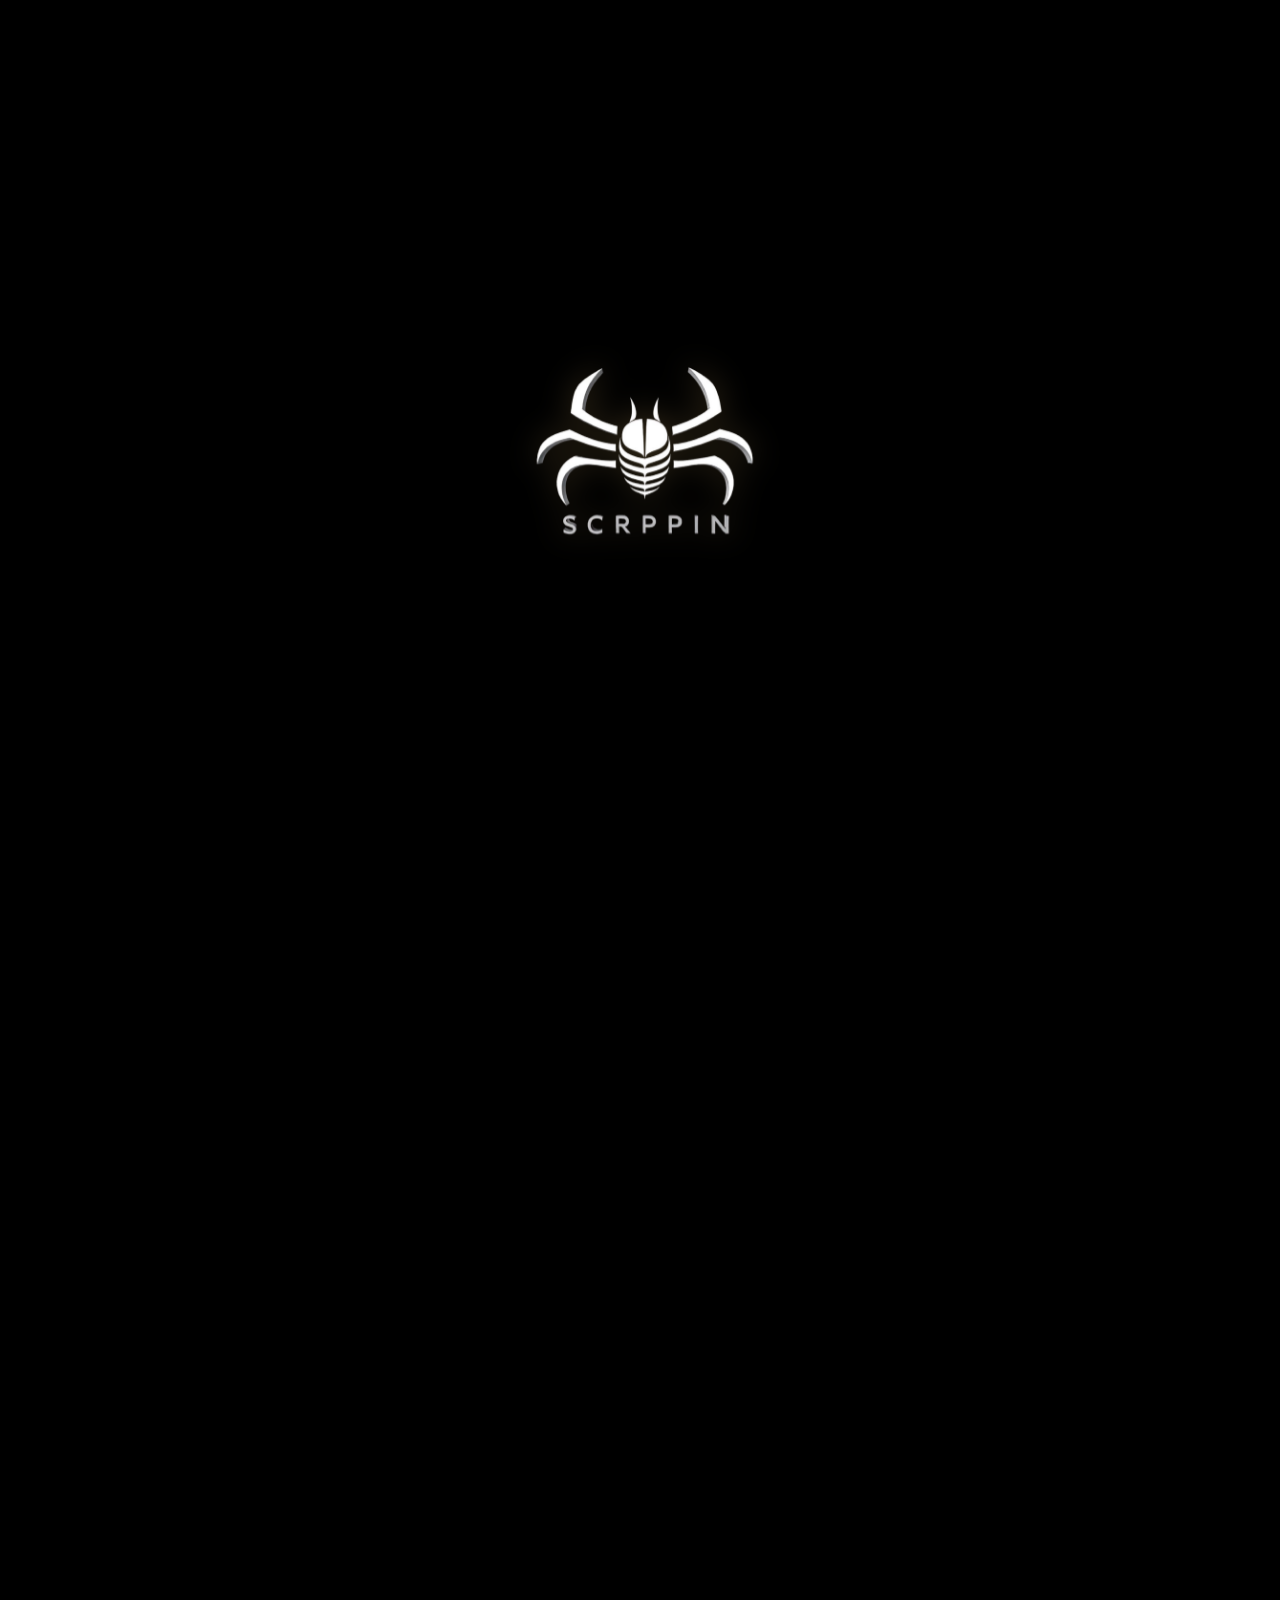
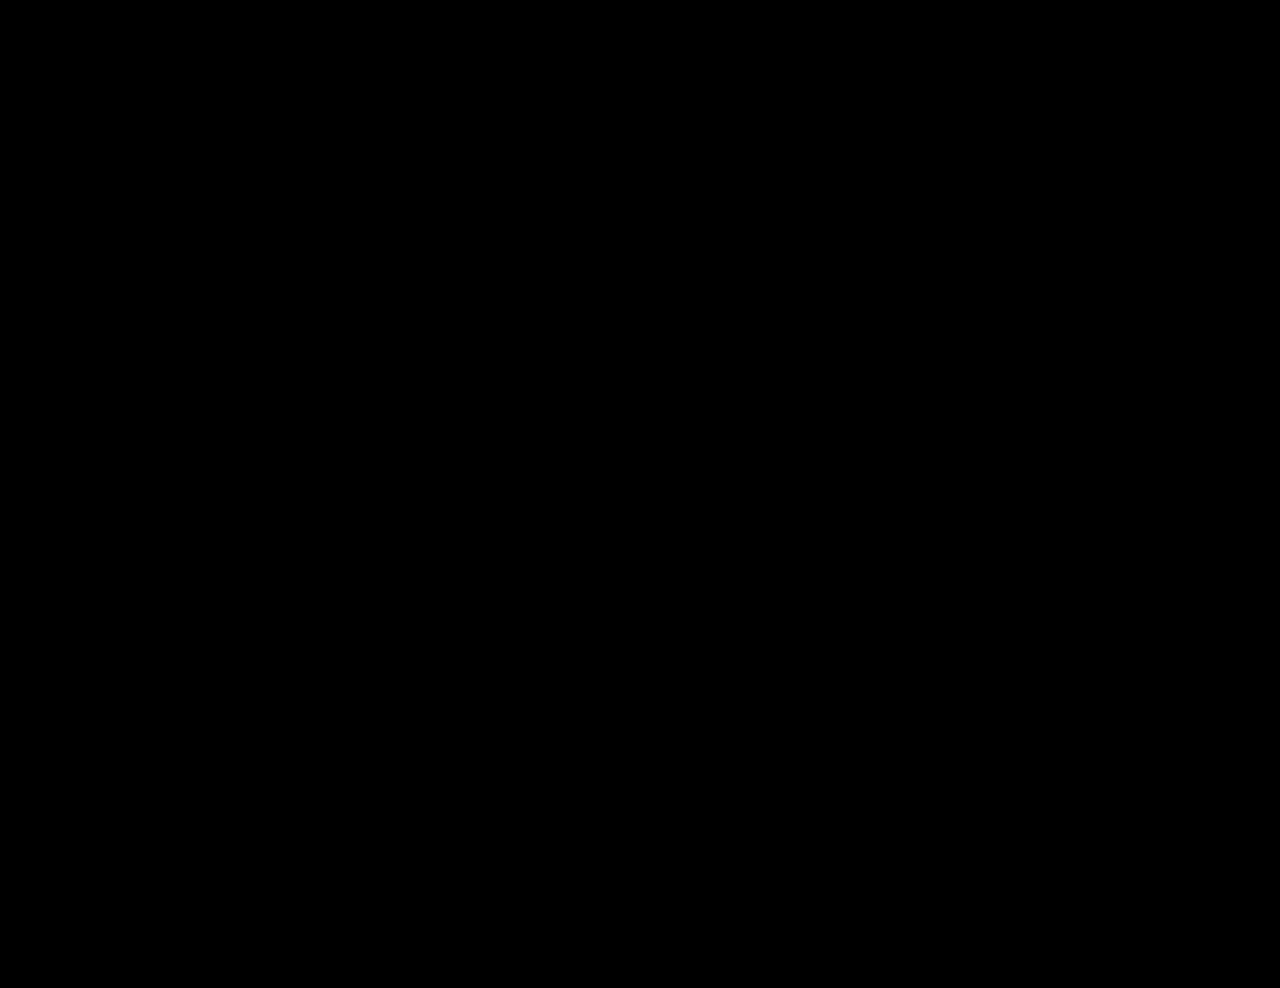
<file: index.html>
<!DOCTYPE html>
<html lang="id">
<head>
    <meta charset="UTF-8">
    <meta name="viewport" content="width=device-width, initial-scale=1.0">
    <title>Scorpio Productions | Into The Shadows</title>
    <link rel="stylesheet" href="assets/css/style.css">
    <link href="https://fonts.googleapis.com/css2?family=Cinzel:wght@600;800&family=Montserrat:wght@300;400;700;900&display=swap" rel="stylesheet">
    <style>
        /* Mengatur posisi hero agar kontennya turun mentok ke bawah */
        .hero {
            align-items: flex-end !important;
            padding-bottom: 80px !important;
        }
    </style>
</head>
<body>

    <div id="loader">
        <div class="scorpio-logo-placeholder">
            <img src="assets/images/logo-navbar.png" alt="Scorpio Logo" class="loader-logo-img">
        </div>
    </div>

    <div id="content">
        <nav class="navbar" id="navbar">
            <a href="index.html" class="logo">
                <img src="assets/images/logo-navbar1.png" alt="Scorpio">
                <span class="logo-text">SCORPION</span>
            </a>
            <ul class="nav-links">
                <li><a href="index.html" class="active">Home</a></li>
                <li><a href="projects.html">Films</a></li>
                <li><a href="about.html">About</a></li>
                <li><a href="contact.html">Contact</a></li>
            </ul>   
        </nav>

        <!-- HERO SECTION: POSISI TURUN MENTOK KE BAWAH -->
        <header class="hero" style="background: url('assets/images/1(1).png') no-repeat center center/cover; background-attachment: fixed;">
            <div class="hero-overlay"></div>
            <div class="hero-content" style="margin-bottom: 10px;">
                <span class="badge">PROJECT ARCHIVES DURING THE LECTURE PERIOD</span>
                <p style="font-size: 16px; font-weight: 600; line-height: 1.8; color: #fff;">
                    🥇 Lelah (2025) A short Documentary Film<br>
                    🥈 Sebentuk Rasa di Panggung Semesta<br>
                    🏅 The Wrath Of Anneliese
                </p>
            </div>
        </header>

        <!-- LATEST VISIONS SECTION -->
        <section class="latest-releases">
            <div class="section-header js-scroll slide-up">
                <h2>Latest <span>Visions</span></h2>
                <a href="projects.html" class="view-all">View All ➔</a>
            </div>
            
            <div class="film-grid">
                <a href="projects/the-wrath-of-anneliese.html" class="film-card js-scroll slide-up">
                    <img src="assets/images/ane.jpeg" alt="The Wrath of Anneliese">
                    <div class="film-overlay"></div>
                    <div class="film-info">
                        <h3>The Wrath of Anneliese</h3>
                        <p>Horror / Mystery</p>
                    </div>
                </a>
                <a href="projects/lelah.html" class="film-card js-scroll slide-up" style="transition-delay: 0.2s;">
                    <img src="assets/images/Lelah.png" alt="Lelah">
                    <div class="film-overlay"></div>
                    <div class="film-info">
                        <h3>Lelah</h3>
                        <p>Short Documentary Film</p>
                    </div>
                </a>
                <a href="projects/sebentuk-rasa.html" class="film-card js-scroll slide-up" style="transition-delay: 0.4s;">
                    <img src="assets/images/rasa (1).jpeg" alt="Sebentuk Rasa di Panggung Semesta">
                    <div class="film-overlay"></div>
                    <div class="film-info">
                        <h3>Sebentuk Rasa di Panggung Semesta</h3>
                        <p>Artistic / Dramatic</p>
                    </div>
                </a>
            </div>
        </section>

        <footer>
            <h2><img src="assets/images/logo-navbar.png" alt="Scorpio" style="height: 20px; vertical-align: middle; margin-right: 10px;"> SCORPIO PRODUCTIONS</h2>
            <p>&copy; 2024 Scorpio Productions. All rights reserved.</p>
        </footer>
    </div>

    <script src="assets/js/main.js"></script>
</body>
</html>
</file>
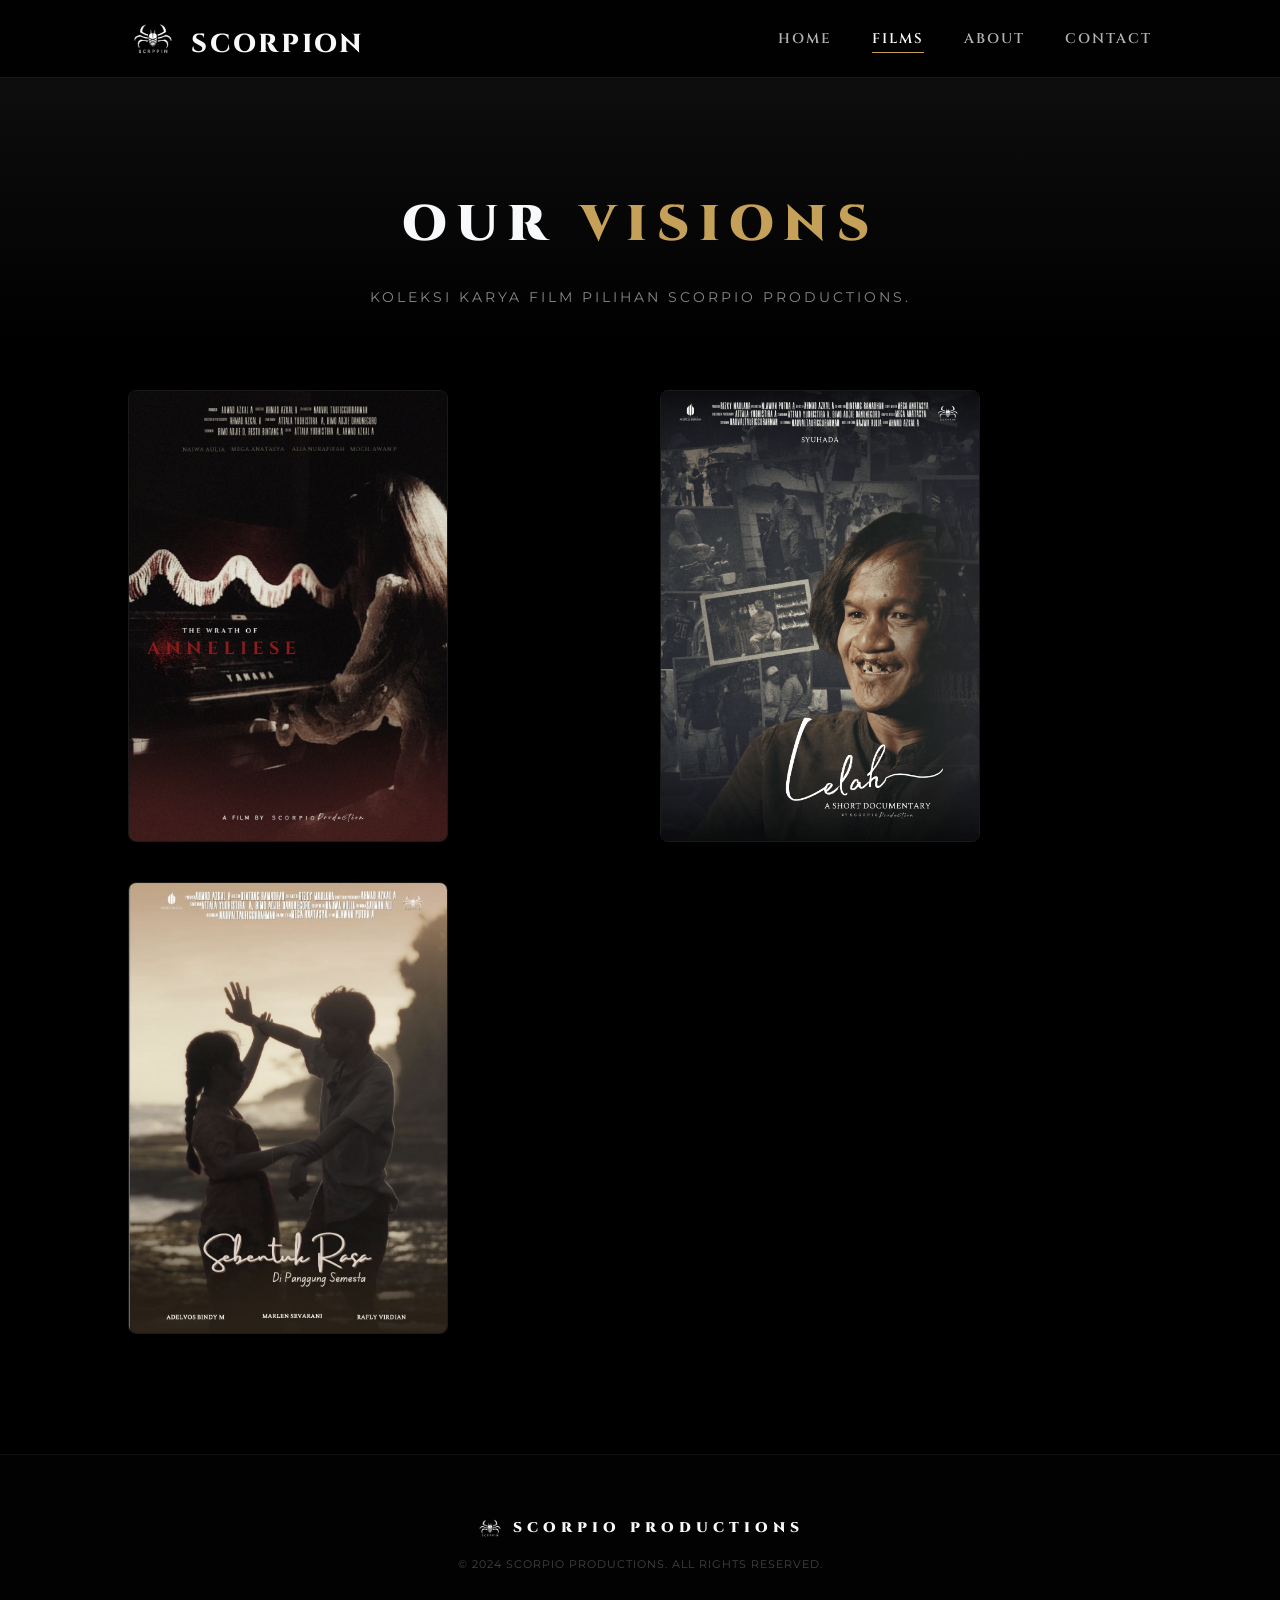
<file: projects.html>
<!DOCTYPE html>
<html lang="id">
<head>
    <meta charset="UTF-8">
    <meta name="viewport" content="width=device-width, initial-scale=1.0">
    <title>Films | Scorpio Productions</title>
    <link rel="stylesheet" href="assets/css/style.css">
    <link href="https://fonts.googleapis.com/css2?family=Cinzel:wght@600;800&family=Montserrat:wght@300;400;600;700;900&display=swap" rel="stylesheet">
    
    <style>
        /* --- CONTAINER GRID STATIS (DI TENGAH) --- */
        .slider-container {
            position: relative;
            padding: 0 20px;
            margin: 50px auto 100px auto;
            max-width: 1400px;
        }

        .film-track {
            display: flex;
            justify-content: center;
            align-items: center;
            flex-wrap: wrap;
            gap: 30px;
            padding: 20px 0;
        }

        /* --- FILM CARD --- */
        .film-card {
            flex: 0 0 320px;
            width: 320px;
            background-color: #050505;
            border: 1px solid #1a1a1a;
            position: relative;
            user-select: none;
            overflow: hidden;
            cursor: pointer;
            text-decoration: none;
            display: block;
            border-radius: 8px;
        }

        .film-card img.poster {
            width: 100%;
            height: 450px;
            object-fit: cover;
            padding: 0;
            pointer-events: none;
            transition: opacity 0.5s ease;
            display: block;
        }

        .film-card video.trailer {
            position: absolute;
            top: 0;
            left: 0;
            width: 100%;
            height: 450px;
            object-fit: cover;
            opacity: 0;
            transition: opacity 0.5s ease;
            z-index: 1;
        }

        .hover-overlay {
            position: absolute;
            top: 0;
            left: 0;
            width: 100%;
            height: 450px;
            background: rgba(0, 0, 0, 0.6);
            display: flex;
            justify-content: center;
            align-items: center;
            opacity: 0;
            transition: opacity 0.5s ease;
            z-index: 2;
        }

        .hover-text {
            color: #fff;
            font-family: 'Montserrat', sans-serif;
            font-size: 11px;
            font-weight: 600;
            letter-spacing: 2px;
            text-transform: uppercase;
            padding: 12px 20px;
            border-radius: 4px;
            transform: translateY(20px);
            transition: transform 0.5s ease, border-color 0.3s ease;
            text-align: center;
        }

        .film-card:hover .hover-text {
            border-color: #fff;
        }

        .film-info {
            position: absolute;
            bottom: 0;
            left: 0;
            width: 100%;
            padding: 30px 20px 20px;
            background: linear-gradient(to top, rgba(0,0,0,0.9) 20%, transparent);
            z-index: 3;
            color: #fff;
        }

        .film-info h3 {
            margin: 0 0 5px 0;
            font-family: 'Cinzel', serif;
            font-size: 1.2rem;
            letter-spacing: 1px;
        }

        .film-info p {
            margin: 0;
            color: #aaa;
            font-family: 'Montserrat', sans-serif;
            font-size: 0.85rem;
            text-transform: uppercase;
            letter-spacing: 2px;
        }

        .film-card:hover img.poster {
            opacity: 0;
        }

        .film-card:hover video.trailer {
            opacity: 1;
        }

        .film-card:hover .hover-overlay {
            opacity: 1;
        }

        .film-card:hover .hover-text {
            transform: translateY(0);
        }

        
    </style>
</head>
<body>
    <div id="content" class="show-content">
        
        <!-- Navbar -->
        <nav class="navbar nav-scrolled" id="navbar">
            <a href="index.html" class="logo">
                <img src="assets/images/logo-navbar.png" alt="Scorpio">
                <span class="logo-text">SCORPION</span>
            </a>
            <ul class="nav-links">
                <li><a href="index.html">Home</a></li>
                <li><a href="projects.html" class="active">Films</a></li>
                <li><a href="about.html">About</a></li>
                <li><a href="contact.html">Contact</a></li>
            </ul>
        </nav>

        <!-- Header -->
        <header class="page-header" style="text-align: center; padding: 180px 10% 40px 10%;">
            <h1 style="font-family: 'Cinzel', serif; font-size: clamp(36px, 6vw, 50px); letter-spacing: 10px; margin-bottom: 15px;">
                OUR <span>VISIONS</span>
            </h1>
            <p style="color: #888; font-size: 14px; letter-spacing: 3px; text-transform: uppercase; max-width: 600px; margin: 0 auto;">
                Koleksi karya film pilihan Scorpio Productions.
            </p>
        </header>

        <!-- Container Kartu Film -->
        <section class="latest-releases" style="padding-top: 40px;">
            <div class="film-grid">
                
                <!-- 1. The Wrath of Anneliese -->
                <a href="projects/the-wrath-of-anneliese.html" class="film-card">
                    <img src="assets/images/ane.jpeg" alt="Poster Film" class="poster">
                    <video src="assets/images/ane.mp4" class="trailer" muted loop playsinline></video>
                    <div class="hover-overlay"><span class="hover-text">Tonton Selengkapnya</span></div>
                    <div class="film-info">
                        <h3>The Wrath of Anneliese</h3>
                        <p>Horror / Mystery</p>
                    </div>
                </a>

                <!-- 2. Lelah -->
                <a href="projects/lelah.html" class="film-card">
                    <img src="assets/images/Lelah.png" alt="Poster Film" class="poster">
                    <video src="assets/images/lelah.mp4" class="trailer" muted loop playsinline></video>
                    <div class="hover-overlay"><span class="hover-text">Tonton Selengkapnya</span></div>
                    <div class="film-info">
                        <h3>Lelah</h3>
                        <p>Short Film</p>
                    </div>
                </a>

                <!-- 3. Sebentuk Rasa -->
                <a href="projects/sebentuk-rasa.html" class="film-card">
                    <img src="assets/images/rasa (1).jpeg" alt="Poster Film" class="poster">
                    <video src="assets/images/suara.mp4" class="trailer" muted loop playsinline></video>
                    <div class="hover-overlay"><span class="hover-text">Tonton Selengkapnya</span></div>
                    <div class="film-info">
                        <h3>Sebentuk Rasa</h3>
                        <p>Artistic</p>
                    </div>
                </a>

            </div>
        </section>

        <footer>
            <h2><img src="assets/images/logo-navbar.png" alt="Scorpio" style="height: 20px; vertical-align: middle; margin-right: 10px;"> SCORPIO PRODUCTIONS</h2>
            <p>&copy; 2024 Scorpio Productions. All rights reserved.</p>
        </footer>
    </div>

    <script>
        // Efek interaksi hover untuk memutar video trailer lokal
        const cards = document.querySelectorAll('.film-card');
        cards.forEach(card => {
            const video = card.querySelector('.trailer');
            card.addEventListener('mouseenter', () => {
                if (video) video.play();
            });
            card.addEventListener('mouseleave', () => {
                if (video) {
                    video.pause();
                    video.currentTime = 0; 
                }
            });
        });
    </script>
</body>
</html>
</file>
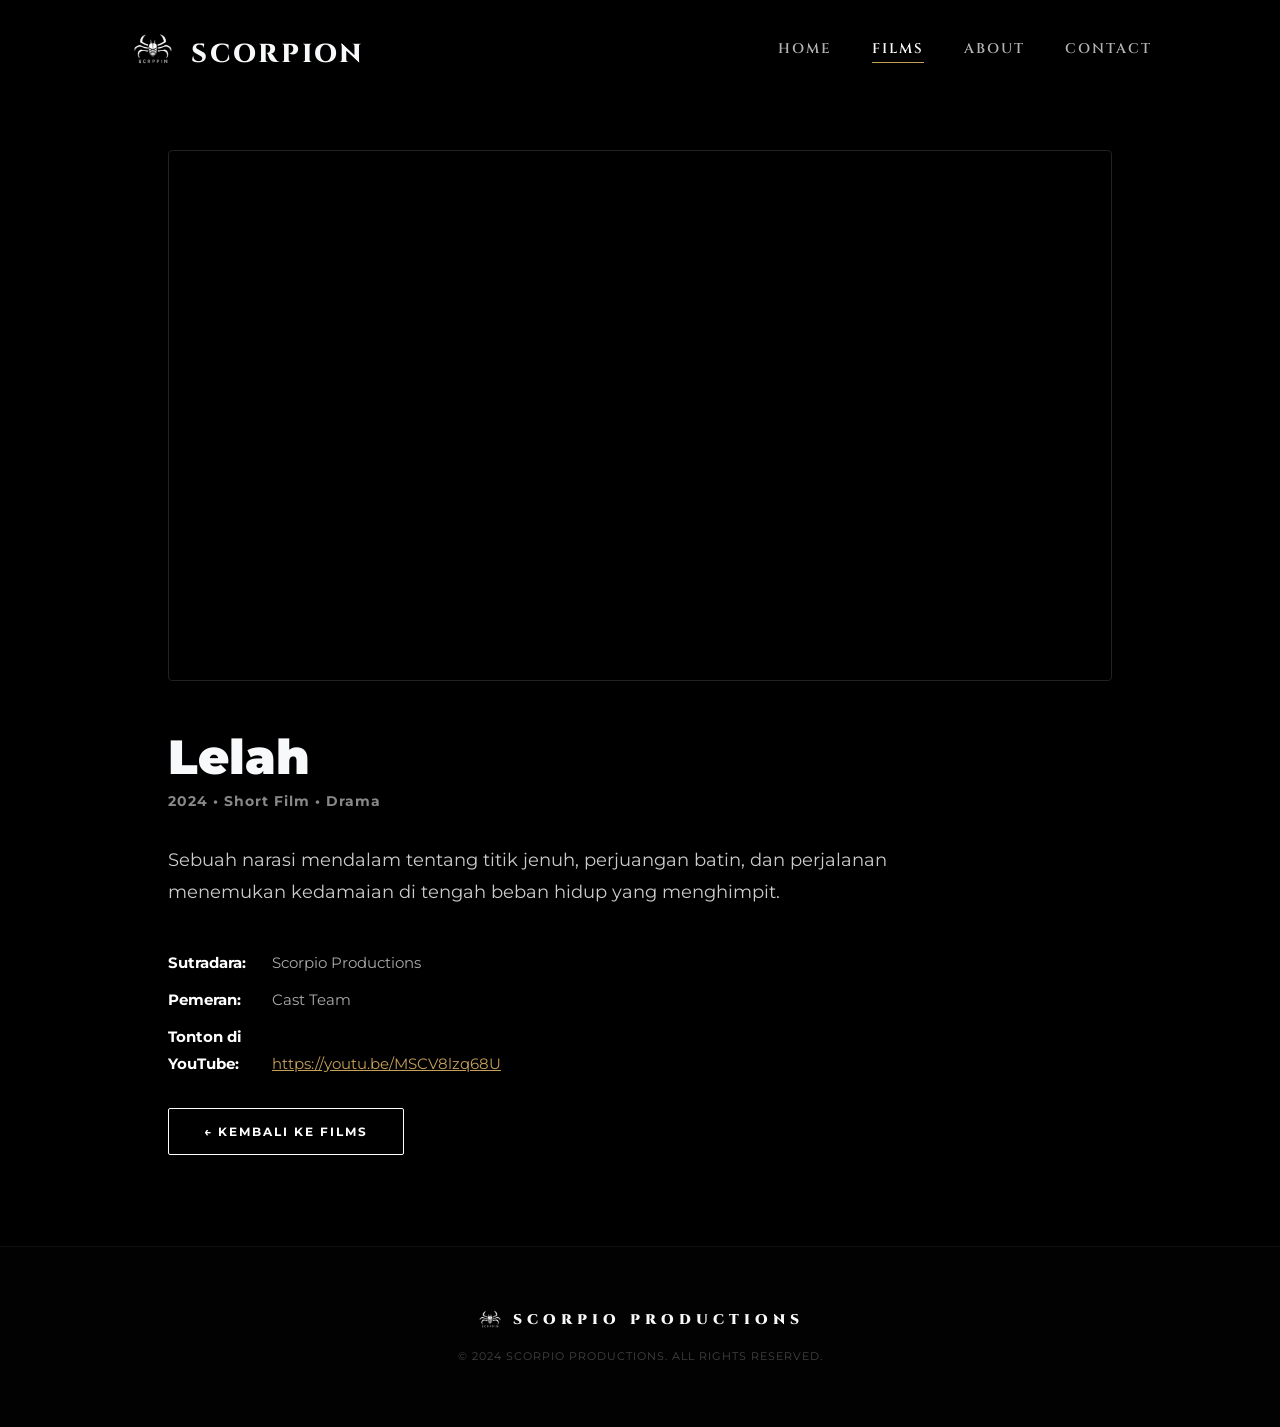
<file: projects/lelah.html>
<!DOCTYPE html>
<html lang="id">
<head>
    <meta charset="UTF-8">
    <meta name="viewport" content="width=device-width, initial-scale=1.0">
    <title>Lelah | Scorpio Productions</title>
    <link rel="stylesheet" href="../assets/css/style.css">
    <link href="https://fonts.googleapis.com/css2?family=Cinzel:wght@600;800&family=Montserrat:wght@300;400;700;900&display=swap" rel="stylesheet">
</head>
<body>

    <div id="content" class="show-content">
        <nav class="navbar nav-scrolled" id="navbar">
            <a href="../index.html" class="logo">
                <img src="../assets/images/logo-navbar.png" alt="Scorpio">
                <span class="logo-text">SCORPION</span>
            </a>
            <ul class="nav-links">
                <li><a href="../index.html">Home</a></li>
                <li><a href="../projects.html" class="active">Films</a></li>
                <li><a href="../about.html">About</a></li>
                <li><a href="../contact.html">Contact</a></li>
            </ul>
        </nav>

        <section class="movie-detail js-scroll slide-up">
            <!-- Video Container YouTube Embed -->
            <div class="video-container">
                <iframe 
                    width="100%" 
                    height="100%" 
                    src="https://www.youtube.com/embed/MSCV8lzq68U?autoplay=0&rel=0" 
                    title="Lelah - Short Film" 
                    frameborder="0" 
                    allow="accelerometer; autoplay; clipboard-write; encrypted-media; gyroscope; picture-in-picture" 
                    allowfullscreen>
                </iframe>
            </div>

            <div class="movie-info-content">
                <h1>Lelah</h1>
                <div class="movie-meta">2024 &bull; Short Film &bull; Drama</div>
                <p class="synopsis">
                    Sebuah narasi mendalam tentang titik jenuh, perjuangan batin, dan perjalanan menemukan kedamaian di tengah beban hidup yang menghimpit.
                </p>
                
                <div class="movie-credits">
                    <p><strong>Sutradara:</strong> Scorpio Productions</p>
                    <p><strong>Pemeran:</strong> Cast Team</p>
                    <p><strong>Tonton di YouTube:</strong> <a href="https://youtu.be/MSCV8lzq68U" target="_blank" style="color: var(--accent-color); text-decoration: underline;">https://youtu.be/MSCV8lzq68U</a></p>
                </div>

                <div style="margin-top: 40px;">
                    <a href="../projects.html" class="btn btn-secondary">&larr; Kembali ke Films</a>
                </div>
            </div>
        </section>

        <footer>
            <h2><img src="../assets/images/logo-navbar.png" alt="Scorpio" style="height: 20px; vertical-align: middle; margin-right: 10px;"> SCORPIO PRODUCTIONS</h2>
            <p>&copy; 2024 Scorpio Productions. All rights reserved.</p>
        </footer>
    </div>

    <script src="../assets/js/main.js"></script>
</body>
</html>
</file>
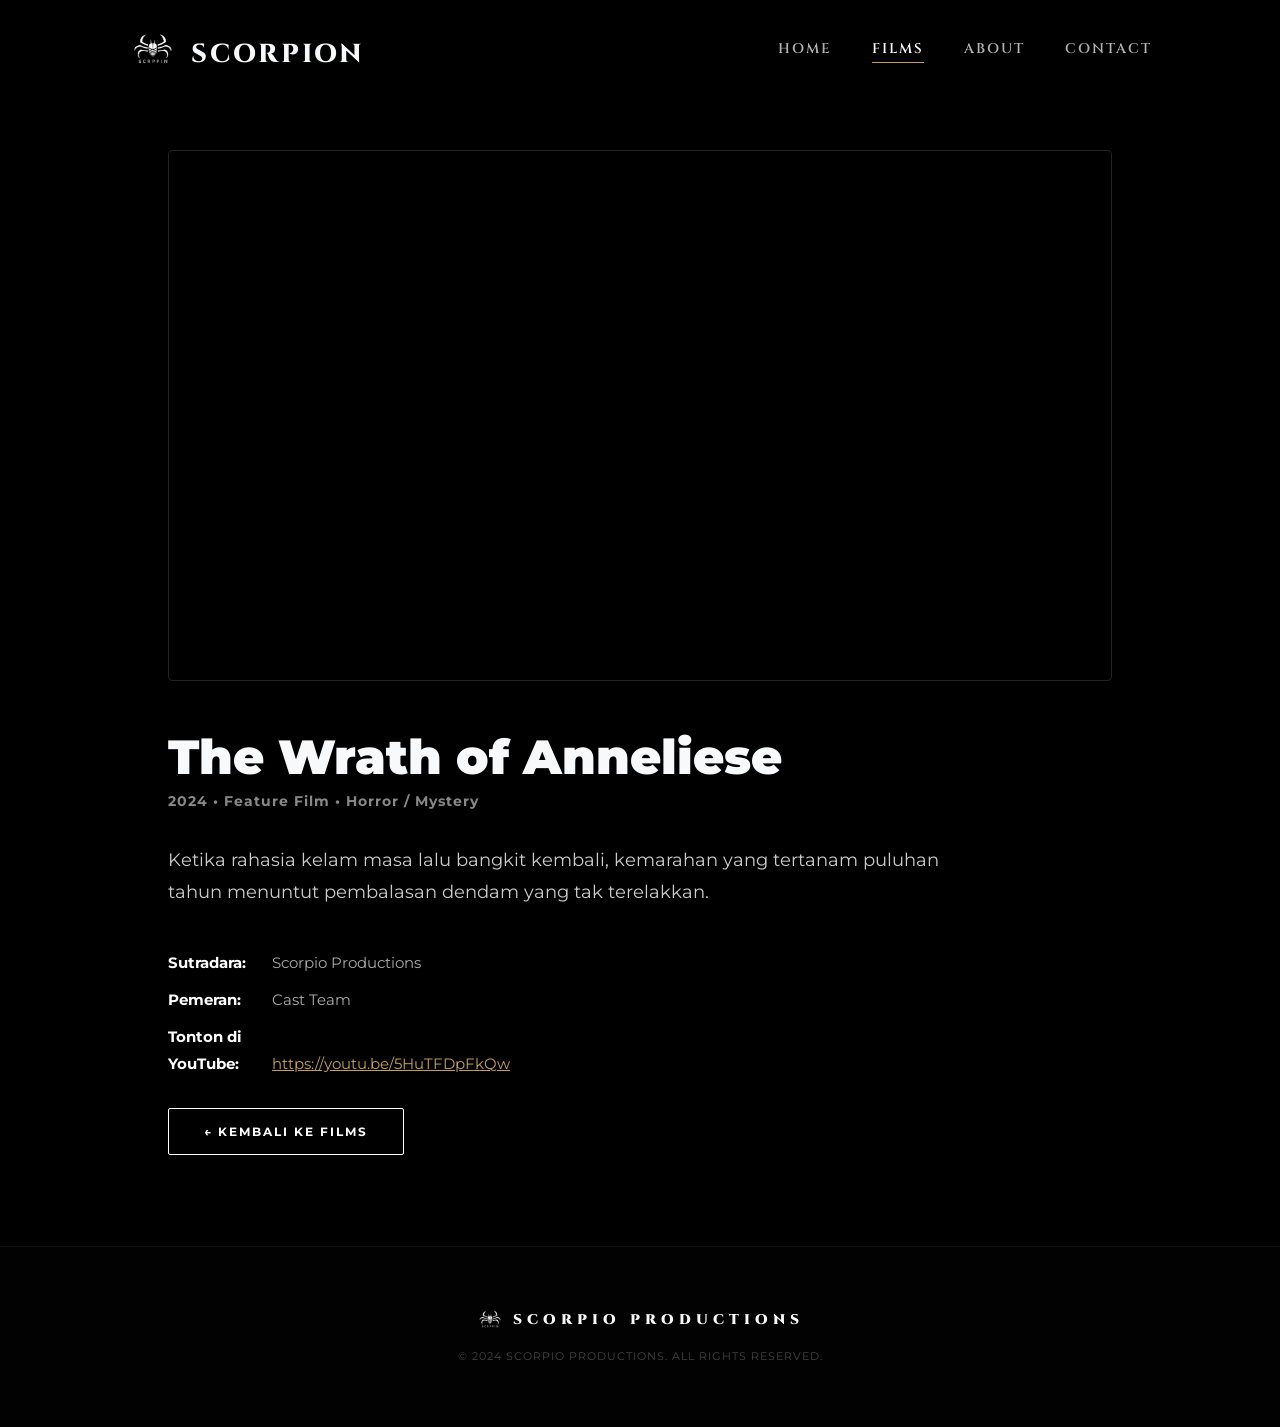
<file: projects/the-wrath-of-anneliese.html>
<!DOCTYPE html>
<html lang="id">
<head>
    <meta charset="UTF-8">
    <meta name="viewport" content="width=device-width, initial-scale=1.0">
    <title>The Wrath of Anneliese | Scorpio Productions</title>
    <link rel="stylesheet" href="../assets/css/style.css">
    <link href="https://fonts.googleapis.com/css2?family=Cinzel:wght@600;800&family=Montserrat:wght@300;400;700;900&display=swap" rel="stylesheet">
</head>
<body>

    <div id="content" class="show-content">
        <nav class="navbar nav-scrolled" id="navbar">
            <a href="../index.html" class="logo">
                <img src="../assets/images/logo-navbar.png" alt="Scorpio">
                <span class="logo-text">SCORPION</span>
            </a>
            <ul class="nav-links">
                <li><a href="../index.html">Home</a></li>
                <li><a href="../projects.html" class="active">Films</a></li>
                <li><a href="../about.html">About</a></li>
                <li><a href="../contact.html">Contact</a></li>
            </ul>
        </nav>

        <section class="movie-detail js-scroll slide-up">
            <!-- Video Container YouTube Embed -->
            <div class="video-container">
                <iframe 
                    width="100%" 
                    height="100%" 
                    src="https://www.youtube.com/embed/5HuTFDpFkQw?autoplay=0&rel=0" 
                    title="The Wrath of Anneliese" 
                    frameborder="0" 
                    allow="accelerometer; autoplay; clipboard-write; encrypted-media; gyroscope; picture-in-picture" 
                    allowfullscreen>
                </iframe>
            </div>

            <div class="movie-info-content">
                <h1>The Wrath of Anneliese</h1>
                <div class="movie-meta">2024 &bull; Feature Film &bull; Horror / Mystery</div>
                <p class="synopsis">
                    Ketika rahasia kelam masa lalu bangkit kembali, kemarahan yang tertanam puluhan tahun menuntut pembalasan dendam yang tak terelakkan.
                </p>
                
                <div class="movie-credits">
                    <p><strong>Sutradara:</strong> Scorpio Productions</p>
                    <p><strong>Pemeran:</strong> Cast Team</p>
                    <p><strong>Tonton di YouTube:</strong> <a href="https://youtu.be/5HuTFDpFkQw" target="_blank" style="color: var(--accent-color); text-decoration: underline;">https://youtu.be/5HuTFDpFkQw</a></p>
                </div>

                <div style="margin-top: 40px;">
                    <a href="../projects.html" class="btn btn-secondary">&larr; Kembali ke Films</a>
                </div>
            </div>
        </section>

        <footer>
            <h2><img src="../assets/images/logo-navbar.png" alt="Scorpio" style="height: 20px; vertical-align: middle; margin-right: 10px;"> SCORPIO PRODUCTIONS</h2>
            <p>&copy; 2024 Scorpio Productions. All rights reserved.</p>
        </footer>
    </div>

    <script src="../assets/js/main.js"></script>
</body>
</html>
</file>
<file: assets/css/style.css>
/* =========================================================
   SCORPIO PRODUCTIONS - FINAL MASTER CSS
========================================================= */

/* --- 1. RESET & VARIABLES --- */
* { 
    margin: 0; 
    padding: 0; 
    box-sizing: border-box; 
    outline: none; 
}

:root {
    --bg-color: #000000; /* Hitam Pekat Sinematik */
    --text-color: #F8F9FA; /* Putih Tulang biar elegan */
    --accent-color: #C5A059; /* Emas Tembaga Kuno (Old Gold) */
    --accent-glow: rgba(197, 160, 89, 0.3);
    --card-bg: #050505;
    --font-main: 'Montserrat', sans-serif;
    --font-cinzel: 'Cinzel', serif; /* Font baru untuk Logo & Navbar */
    --transition-slow: cubic-bezier(0.77, 0, 0.175, 1);
    --transition-fast: cubic-bezier(0.23, 1, 0.32, 1);
}

html { 
    scroll-behavior: smooth; 
    background-color: var(--bg-color); 
}

body { 
    background-color: var(--bg-color); 
    color: var(--text-color); 
    font-family: var(--font-main); 
    line-height: 1.8; 
    overflow-x: hidden; 
}

a { 
    text-decoration: none; 
    color: var(--text-color); 
}


/* --- 2. LOADING SCREEN & CINEMATIC IMAGE REVEAL --- */
#loader {
    position: fixed; 
    top: 0; left: 0; 
    width: 100%; height: 100%;
    background-color: #000000; 
    z-index: 9999;
    display: flex; 
    justify-content: center; 
    align-items: center;
    transition: opacity 1.5s var(--transition-slow);
}

#loader.fade-out { 
    opacity: 0; 
    pointer-events: none; 
}

.scorpio-logo-placeholder { 
    display: flex; 
    justify-content: center; 
    align-items: center; 
}

.loader-logo-img {
    width: 280px; 
    opacity: 0; 
    transform: scale(0.85);
    filter: brightness(0) blur(15px);
}

.animate-logo .loader-logo-img {
    animation: cinematicReveal 2.5s cubic-bezier(0.25, 1, 0.5, 1) forwards,
               cinematicPulse 2s ease-in-out 2.5s infinite alternate;
}

@keyframes cinematicReveal {
    0% { opacity: 0; transform: scale(0.85); filter: brightness(0) blur(15px); }
    100% { opacity: 1; transform: scale(1); filter: brightness(1) drop-shadow(0 0 15px rgba(197, 160, 89, 0.3)) blur(0px); }
}

@keyframes cinematicPulse {
    0% { filter: brightness(1) drop-shadow(0 0 15px rgba(197, 160, 89, 0.3)); transform: scale(1); }
    100% { filter: brightness(1.2) drop-shadow(0 0 35px rgba(197, 160, 89, 0.8)); transform: scale(1.02); }
}


/* --- 3. MAIN CONTENT STRUCTURE --- */
#content { 
    opacity: 0; 
    transition: opacity 1s var(--transition-slow); 
}

#content.show-content { 
    opacity: 1; 
}


/* --- 4. SCROLL ANIMATIONS (UTILITY) --- */
.js-scroll { 
    opacity: 0; 
    transform: translateY(50px); 
    transition: opacity 0.8s var(--transition-fast), transform 0.8s var(--transition-fast); 
}

.js-scroll.is-visible { 
    opacity: 1; 
    transform: translateY(0); 
}


/* --- 5. NAVBAR (GLASSMORPHISM, 3D LOGO & FONT CINZEL) --- */
.navbar {
    display: flex; 
    justify-content: space-between; 
    align-items: center;
    padding: 25px 10%; 
    position: fixed; 
    width: 100%; 
    top: 0; 
    z-index: 1000;
    transition: padding 0.5s var(--transition-fast), background-color 0.5s var(--transition-fast);
}

.nav-scrolled { 
    padding: 15px 10%; 
    background-color: rgba(0, 0, 0, 0.9); 
    backdrop-filter: blur(15px); 
    border-bottom: 1px solid #1a1a1a; 
}

.navbar .logo { 
    display: flex; 
    align-items: center; 
    gap: 15px; 
    text-decoration: none; 
}


.navbar .logo .logo-text { 
    font-family: var(--font-cinzel); /* Font Cinematic */
    font-size: 26px; 
    font-weight: 800; 
    letter-spacing: 3px; 
    color: var(--text-color); 
    text-transform: uppercase; 
    transition: 0.3s; 
    
    
    transform: translateY(7px); 
}

.navbar .logo:hover .logo-text { 
    color: var(--accent-color); 
    text-shadow: 0 0 10px var(--accent-glow); 
    transform: translateY(5px); 
}


.navbar .logo img {
    height: 35px; 
    transform-style: preserve-3d;
    animation: flipLogoContinuous 2s ease-in-out infinite;
    transition: filter 0.3s;
}

@keyframes flipLogoContinuous {
    0% { transform: perspective(500px) rotateY(0deg); }
    80% { transform: perspective(500px) rotateY(360deg); }
    100% { transform: perspective(500px) rotateY(360deg); }
}

.nav-links { 
    display: flex; 
    list-style: none; 
    gap: 40px; 
}

/* Menu Navigasi (Font Cinzel) */
.nav-links a {
    font-family: var(--font-cinzel);
    color: rgba(255, 255, 255, 0.7); 
    font-size: 14px; 
    font-weight: 600;
    text-transform: uppercase; 
    letter-spacing: 2px; 
    transition: 0.3s; 
    position: relative; 
    padding-bottom: 5px;
}

.nav-links a::after { 
    content: ''; 
    position: absolute; 
    bottom: 0; left: 0; 
    width: 0; height: 1px; 
    background-color: var(--accent-color); 
    transition: width 0.3s; 
}

.nav-links a:hover, .nav-links a.active { color: var(--text-color); }
.nav-links a:hover::after, .nav-links a.active::after { width: 100%; }


/* --- 6. HERO SECTION (HOMEPAGE) --- */
.hero {
    height: 110vh; 
    display: flex; 
    justify-content: flex-start; 
    align-items: flex-end; /* Mengubah posisi teks menjadi di bawah (mentok) */
    padding: 0 10% 80px 10%; /* Menambahkan padding bawah agar tidak terlalu menempel ke tepi layar */
    position: relative; 
    background-color: #050505;
    background: url('https://via.placeholder.com/1920x1080/111/444?text=Cinematic+Still') no-repeat center center/cover; 
    background-attachment: fixed;
}

.hero-overlay { 
    position: absolute; 
    top: 0; left: 0; 
    width: 100%; height: 100%; 
    background: linear-gradient(70deg, rgba(0,0,0,1) 0%, rgba(0,0,0,0.6) 50%, rgba(0,0,0,0) 100%); 
    z-index: 1; 
}

.hero-content { 
    position: relative; 
    z-index: 2; 
    max-width: 700px; 
    opacity: 0; 
    transform: translateY(30px); 
    animation: heroReveal 1s var(--transition-slow) 3.6s forwards; 
}

@keyframes heroReveal { to { opacity: 1; transform: translateY(0); } }

.badge { 
    color: var(--accent-color); 
    font-weight: 700; 
    font-size: 11px; 
    letter-spacing: 3px; 
    text-transform: uppercase; 
    margin-bottom: 10px; 
    display: block; 
}

.hero-content h1 { 
    font-size: 80px; 
    font-weight: 900; 
    text-transform: uppercase; 
    margin: 10px 0 20px 0; 
    line-height: 1.0; 
    letter-spacing: -2px; 
}

.hero-content p { 
    font-size: 16px; 
    color: #aaaaaa; 
    margin-bottom: 40px; 
    font-weight: 400; 
    max-width: 500px; 
}

/* Tombol (Buttons) */
.btn-group { display: flex; gap: 20px; }
.btn { 
    padding: 15px 35px; 
    font-weight: 700; 
    text-transform: uppercase; 
    border-radius: 2px; 
    transition: 0.3s var(--transition-fast); 
    letter-spacing: 2px; 
    font-size: 12px; 
    cursor: pointer; 
    border: none;
}

.btn-primary { 
    background-color: var(--accent-color); 
    color: var(--bg-color); 
    border: 1px solid var(--accent-color); 
}

.btn-primary:hover { 
    background-color: transparent; 
    color: var(--accent-color); 
    box-shadow: 0 0 20px var(--accent-glow); 
}

.btn-secondary { 
    background-color: transparent; 
    border: 1px solid #ffffff; 
    color: #ffffff; 
}

.btn-secondary:hover { 
    background-color: #ffffff; 
    color: var(--bg-color); 
}


/* --- 7. FILM GRID & CARDS (LATEST RELEASES / PROJECTS) --- */
.latest-releases { 
    padding: 120px 10%; 
    background-color: var(--bg-color); 
}

.section-header { 
    display: flex; 
    justify-content: space-between; 
    align-items: center; 
    margin-bottom: 60px; 
}

.section-header h2 { font-size: 32px; font-weight: 900; letter-spacing: -1px; }
.section-header h2 span { color: var(--accent-color); }

.view-all { 
    font-weight: 700; 
    color: var(--accent-color); 
    font-size: 14px; 
    letter-spacing: 1px; 
    transition: 0.3s; 
}
.view-all:hover { color: #ffffff; }

.film-grid { 
    display: grid; 
    grid-template-columns: repeat(auto-fit, minmax(320px, 1fr)); 
    gap: 40px; 
}

.film-card { 
    position: relative; 
    border-radius: 4px; 
    overflow: hidden; 
    cursor: pointer; 
    background-color: #050505; 
    transition: transform 0.4s, box-shadow 0.4s; 
}

.film-card img { 
    width: 100%; 
    height: 500px; 
    object-fit: cover; 
    transition: transform 0.6s, filter 0.4s; 
    filter: grayscale(30%); 
}

.film-overlay { 
    position: absolute; 
    top: 0; left: 0; 
    width: 100%; height: 100%; 
    background: linear-gradient(to top, rgba(0,0,0,1) 0%, rgba(0,0,0,0) 60%); 
    z-index: 1; 
}

.film-info { 
    position: absolute; 
    bottom: 0; 
    width: 100%; 
    padding: 30px; 
    z-index: 2; 
    transform: translateY(15px); 
    opacity: 0; 
    transition: 0.4s; 
}

.film-card:hover { 
    transform: translateY(-10px); 
    box-shadow: 0 20px 40px rgba(0,0,0,0.5); 
    border: 1px solid rgba(197, 160, 89, 0.2); 
}
.film-card:hover img { 
    transform: scale(1.03); 
    filter: grayscale(0%); 
}
.film-card:hover .film-info { 
    transform: translateY(0); 
    opacity: 1; 
}

.film-info h3 { font-size: 22px; font-weight: 700; margin-bottom: 5px; }
.film-info p { color: var(--accent-color); font-size: 13px; font-weight: 700; text-transform: uppercase; letter-spacing: 2px; }


/* --- 8. INNER PAGES (FILMS CATALOG, ABOUT, CONTACT, DETAIL) --- */
.page-header { 
    padding: 180px 10% 80px 10%; 
    text-align: center; 
    background: linear-gradient(to bottom, #111 0%, var(--bg-color) 100%); 
}
.page-header h1 { font-size: 48px; font-weight: 900; letter-spacing: -1px; }
.page-header span { color: var(--accent-color); }
.page-header p { color: #aaa; margin-top: 15px; font-size: 16px; max-width: 600px; margin-left: auto; margin-right: auto; }

.film-catalog { padding: 0 10% 120px 10%; }

/* Detail Film */
.movie-detail { padding: 150px 10% 100px 10%; max-width: 1200px; margin: 0 auto; }
.video-container { 
    width: 100%; aspect-ratio: 16 / 9; 
    background: #000; margin-bottom: 50px; 
    border-radius: 4px; overflow: hidden; 
    box-shadow: 0 20px 50px rgba(0,0,0,0.8); border: 1px solid #222;
}
.movie-info-content h1 { font-size: 48px; font-weight: 900; margin-bottom: 5px; line-height: 1.1;}
.movie-info-content span { color: var(--accent-color); }
.movie-meta { color: #888; font-size: 14px; font-weight: 700; margin-bottom: 30px; letter-spacing: 1px;}
.synopsis { font-size: 18px; line-height: 1.8; color: #ccc; margin-bottom: 40px; max-width: 800px;}
.movie-credits p { color: #aaa; margin-bottom: 10px; font-size: 15px;}
.movie-credits strong { color: #fff; width: 100px; display: inline-block;}

/* Contact Form */
.contact-section { padding: 0 10% 120px 10%; display: flex; justify-content: center; }
.contact-form { 
    width: 100%; max-width: 700px; 
    background: var(--card-bg); padding: 50px; 
    border-radius: 4px; border: 1px solid #1a1a1a; 
    box-shadow: 0 10px 30px rgba(0,0,0,0.5);
}
.input-group { margin-bottom: 25px; }
.input-group input, .input-group textarea { 
    width: 100%; padding: 18px; background: #0a0a0a; 
    border: 1px solid #222; color: white; font-size: 14px; 
    border-radius: 2px; transition: 0.3s; font-family: var(--font-main); 
}
.input-group input:focus, .input-group textarea:focus { 
    border-color: var(--accent-color); 
    box-shadow: 0 0 15px var(--accent-glow); 
}

/* About Page */
.about-content { padding: 0 10% 120px 10%; display: flex; gap: 60px; align-items: center;}
.about-text { flex: 1; }
.about-text h2 { font-size: 32px; margin-bottom: 20px;}
.about-text p { color: #aaa; margin-bottom: 20px; font-size: 16px;}
.about-image { flex: 1; border-radius: 4px; overflow: hidden; border: 1px solid var(--accent-color); box-shadow: 0 20px 40px var(--accent-glow);}
.about-image img { width: 100%; height: auto; display: block; filter: grayscale(50%); transition: 0.5s;}
.about-image:hover img { filter: grayscale(0%); transform: scale(1.05);}

/* CTA Section */
.cta-section { padding: 100px 10%; text-align: center; background-color: #030303; border-top: 1px solid #111;}
.cta-section h2 { font-weight: 900; font-size: 32px; letter-spacing: -1px; margin-bottom: 20px; }
.cta-section span { color: var(--accent-color); }
.cta-section p { color: #666; max-width: 500px; margin: 0 auto 40px auto; font-size: 16px; }

/* --- 9. FOOTER --- */
footer { 
    text-align: center; 
    padding: 60px 20px; 
    background-color: #020202; 
    border-top: 1px solid #111; 
}
footer h2 { 
    font-family: var(--font-cinzel);
    font-size: 14px; letter-spacing: 5px; font-weight: 900; 
    margin-bottom: 15px; color: var(--text-color); 
    display: flex; justify-content: center; align-items: center;
}
footer p { font-size: 11px; color: #444; text-transform: uppercase; letter-spacing: 1px; }

/* --- 10. RESPONSIVE DESIGN (MOBILE & TABLET) --- */
@media (max-width: 768px) {
    .hero-content h1 { font-size: 40px; }
    .page-header h1 { font-size: 36px; }
    .movie-info-content h1 { font-size: 32px; }
    
    .nav-links { display: none; } 
    
    .about-content { flex-direction: column; }
    .contact-form { padding: 30px; }
    .btn-group { flex-direction: column; width: 100%; }
    .btn { text-align: center; margin-left: 0; }
    .btn-secondary { margin-left: 0; }
}
/* =========================================================
   RESPONSIVE FIXES (MOBILE & TABLET OPTIMIZATION)
========================================================= */

/* Tablet & Layar Sedang (Max 1024px) */
@media (max-width: 1024px) {
    .navbar {
        padding: 20px 6%;
    }
    .hero, .latest-releases, .manifesto-section, .services-section, .contact-container, .movie-detail {
        padding-left: 6%;
        padding-right: 6%;
    }
}

/* Smartphone & Layar Kecil (Max 768px) */
@media (max-width: 768px) {
    /* Navbar */
    .navbar {
        padding: 15px 5%;
    }
    .navbar .logo .logo-text {
        font-size: 20px;
        letter-spacing: 2px;
    }
    .navbar .logo img {
        height: 28px;
    }
    .nav-links {
        gap: 15px;
    }
    .nav-links a {
        font-size: 11px;
        letter-spacing: 1px;
    }

    /* Hero Section */
    .hero {
        height: 100vh;
        padding: 0 5%;
        align-items: center;
        text-align: center;
    }
    .hero-content {
        max-width: 100%;
    }
    .hero-content h1 {
        font-size: 35px !important;
        letter-spacing: -1px;
        line-height: 1.1;
    }
    .hero-content p {
        font-size: 14px;
        margin-left: auto;
        margin-right: auto;
    }
    .btn-group {
        flex-direction: column;
        width: 100%;
        gap: 15px;
    }
    .btn {
        width: 100%;
        text-align: center;
        padding: 12px 20px;
    }

    /* Grids & Cards (Films, Services) */
    .film-grid, .services-grid {
        grid-template-columns: 1fr;
        gap: 25px;
    }
    .film-card img, .film-card video.trailer, .film-card .hover-overlay {
        height: 380px;
    }

    /* Section Headers */
    .section-header {
        flex-direction: column;
        align-items: flex-start;
        gap: 15px;
        margin-bottom: 40px;
    }
    .section-header h2 {
        font-size: 26px;
    }

    /* About / Manifesto Section */
    .manifesto-section {
        flex-direction: column;
        padding: 60px 5%;
        gap: 40px;
        text-align: center;
    }
    .manifesto-text h2 {
        text-align: center !important;
        font-size: 28px;
    }
    .manifesto-img img {
        max-width: 100%;
    }

    /* Contact Section */
    .contact-container {
        flex-direction: column;
        padding: 40px 5% 80px 5%;
        gap: 40px;
    }
    .contact-form-wrapper {
        padding: 25px;
    }
    .form-row {
        flex-direction: column;
        gap: 20px;
        margin-bottom: 0;
    }

    /* Movie Detail Page */
    .movie-detail {
        padding: 120px 5% 60px 5%;
    }
    .movie-info-content h1 {
        font-size: 28px;
    }
    .synopsis {
        font-size: 15px;
    }
}
/* --- PENYESUAIAN NAVBAR MOBILE LEBIH KECIL --- */
@media (max-width: 768px) {
    /* Memperkecil tinggi dan padding navbar utama */
    .navbar {
        padding: 10px 5% !important;
        background-color: rgba(0, 0, 0, 0.95);
        backdrop-filter: blur(10px);
    }

    /* Memperkecil ukuran logo */
    .navbar .logo img {
        height: 22px !important;
    }

    /* Memperkecil ukuran teks logo */
    .navbar .logo .logo-text {
        font-size: 16px !important;
        letter-spacing: 1px !important;
        transform: translateY(2px) !important;
    }

    /* Memperkecil jarak antar menu dan ukuran font menu */
    .nav-links {
        gap: 12px !important;
    }

    .nav-links a {
        font-size: 10px !important;
        letter-spacing: 1px !important;
        padding-bottom: 2px !important;
    }
}
/* --- TAMPILKAN MENU NAVBAR DI MOBILE --- */
@media (max-width: 768px) {
    /* Navbar dibuat ringkas */
    .navbar {
        padding: 12px 4% !important;
        background-color: rgba(0, 0, 0, 0.95) !important;
        backdrop-filter: blur(10px) !important;
    }

    /* Ukuran logo mobile */
    .navbar .logo {
        gap: 8px !important;
    }
    
    .navbar .logo img {
        height: 20px !important;
    }

    .navbar .logo .logo-text {
        font-size: 14px !important;
        letter-spacing: 1px !important;
        transform: translateY(1px) !important;
    }

    /* MEMAKSA MENU (HOME, ABOUT, DLL) TETAP MUNCUL DI MOBILE */
    .nav-links {
        display: flex !important; /* Mengaktifkan kembali menu */
        gap: 10px !important;      /* Jarak antar menu diperkecil */
    }

    .nav-links a {
        font-size: 10px !important; /* Ukuran teks diperkecil */
        letter-spacing: 0.5px !important;
        padding-bottom: 2px !important;
    }
}
/* --- KARTU FILM MENJADI PORTRAIT & HORIZONTAL DI MOBILE --- */
@media (max-width: 768px) {
    /* Mengubah susunan grid film di halaman utama menjadi ke samping (horizontal scroll) */
    .film-grid {
        display: flex !important;
        flex-direction: row !important;
        overflow-x: auto !important;
        scroll-snap-type: x mandatory;
        gap: 15px !important;
        padding-bottom: 15px;
        /* Menyembunyikan scrollbar bawaan agar terlihat bersih */
        scrollbar-width: none; 
    }
    .film-grid::-webkit-scrollbar {
        display: none;
    }

    /* Mengatur ukuran kartu film agar portrait memanjang ke atas dan pas di layar HP */
    .film-grid .film-card {
        flex: 0 0 210px !important; /* Lebar kartu di mobile */
        width: 210px !important;
        scroll-snap-align: center;
        border-radius: 6px;
    }

    /* Memperpanjang tinggi gambar poster dan video trailer ke bawah (portrait) */
    .film-grid .film-card img, 
    .film-grid .film-card video.trailer, 
    .film-grid .film-card .hover-overlay {
        height: 310px !important; /* Tinggi portrait memanjang */
        object-fit: cover !important;
    }
}
/* =========================================================
   GANTI BACKGROUND HERO DI MOBILE
========================================================= */

@media (max-width: 768px) {
    /* Menargetkan section dengan kelas .hero */
    .hero {
        /* Mengganti background dengan gambar foto tim mobile */
        background: linear-gradient(to bottom, rgba(0,0,0,0.3), rgba(0,0,0,0.7)), 
                    url('../images/team-mobile.png') no-repeat center center/cover !important;
        
        /* Memastikan background-attachment tidak fixed di mobile agar performa lebih baik */
        background-attachment: scroll !important;
        
        /* Menyesuaikan posisi konten hero agar teks tetap terbaca */
        display: flex;
        align-items: flex-end !important;       /* Posisi ke bawah */
        justify-content: flex-start !important;  /* Posisi ke kiri */
        text-align: left !important;             /* Rataan teks ke kiri */
        padding-left: 5% !important;             /* Jarak dari tepi kiri layar */
        padding-right: 5% !important;
        padding-bottom: 40px !important;         /* Jarak dari tepi bawah layar */
    }

    /* Memastikan teks hero terlihat jelas di atas foto tim */
    .hero-content {
        padding: 15px;
        border-radius: 8px;
        width: 100%;
    }

    /* Mengecilkan ukuran badge dan teks di mobile agar proporsional */
    .hero-content .badge {
        font-size: 9px !important;
        letter-spacing: 2px !important;
    }

    .hero-content p {
        font-size: 13px !important;              
        line-height: 1.6 !important;
    }
}
/* --- POSISI TEKS HERO DI KIRI BAWAH & UKURAN KECIL PADA MOBILE --- */
@media (max-width: 768px) {
    .hero {
        align-items: flex-end !important;       /* Posisi ke bawah */
        justify-content: flex-start !important;  /* Posisi ke kiri */
        text-align: left !important;             /* Rataan teks ke kiri */
        padding-left: 5% !important;             /* Jarak dari tepi kiri layar */
        padding-right: 5% !important;
        padding-bottom: 40px !important;         /* Jarak dari tepi bawah layar */
    }

    /* Mengecilkan ukuran badge dan teks di mobile */
    .hero-content .badge {
        font-size: 9px !important;
        letter-spacing: 2px !important;
    }

    .hero-content p {
        font-size: 13px !important;              /* Ukuran teks diperkecil */
        line-height: 1.6 !important;
    }
}
/* --- KOTAK SERVICES MENJADI HORIZONTAL DI MOBILE --- */
@media (max-width: 768px) {
    /* Mengubah grid layanan menjadi flexbox menyamping */
    .services-grid {
        display: flex !important;
        flex-direction: row !important;
        overflow-x: auto !important;
        scroll-snap-type: x mandatory;
        gap: 20px !important;
        padding: 10px 5% 20px 5% !important;
        /* Menyembunyikan scrollbar agar terlihat rapi */
        scrollbar-width: none; 
    }
    
    .services-grid::-webkit-scrollbar {
        display: none;
    }

    /* Mengatur ukuran lebar setiap kotak agar pas saat digeser */
    .service-card {
        flex: 0 0 260px !important;
        width: 260px !important;
        scroll-snap-align: center;
        padding: 30px 20px !important;
    }
}
/* =========================================================
   FIX TAMPILAN SATU FILM DI TENGAH & BISA DIGESER (MOBILE)
========================================================= */
@media (max-width: 768px) {
    .slider-container {
        width: 100% !important;
        padding: 0 !important;
        margin: 20px 0 40px 0 !important;
        overflow: visible !important;
    }

    .slider-container .film-track {
        display: flex !important;
        flex-direction: row !important;
        flex-wrap: nowrap !important;
        overflow-x: auto !important;
        -webkit-overflow-scrolling: touch !important;
        scroll-snap-type: x mandatory !important;
        gap: 15px !important;
        
        /* Mengatur padding agar kartu pertama tepat berada di tengah layar */
        padding: 10px calc(50vw - 42.5vw) !important;
        scrollbar-width: none !important;
    }

    .slider-container .film-track::-webkit-scrollbar {
        display: none !important;
    }

    .slider-container .film-card {
        flex: 0 0 85vw !important;  /* Lebar kartu 85% layar agar fokus ke 1 film */
        width: 85vw !important;
        min-width: 85vw !important;
        scroll-snap-align: center !important;
        flex-shrink: 0 !important;
        border-radius: 12px !important;
        margin: 0 !important;
    }

    .slider-container .film-card img.poster, 
    .slider-container .film-card video.trailer, 
    .slider-container .film-card .hover-overlay {
        height: 420px !important;
        object-fit: cover !important;
    }
}
</file>
